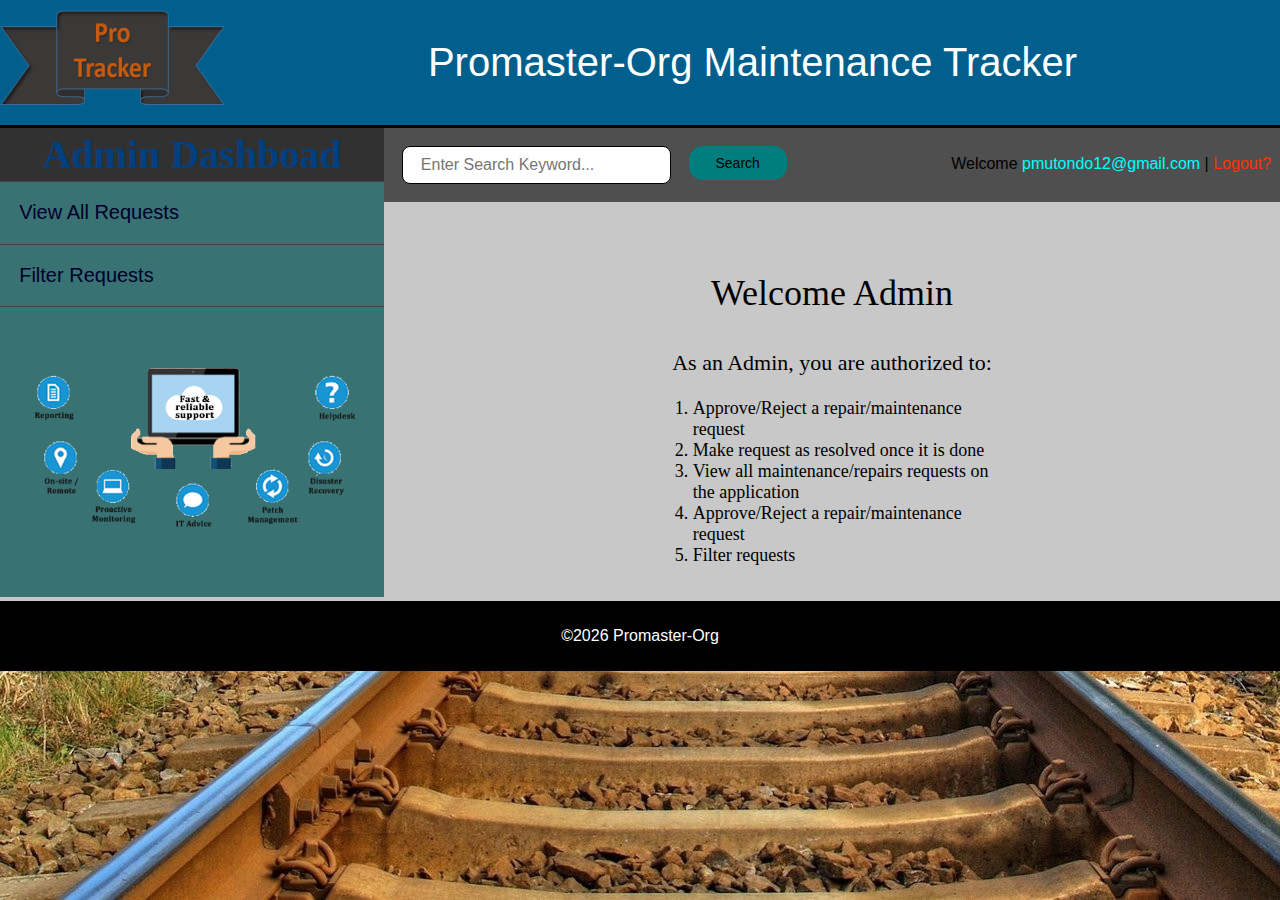
<file: admin_dashboard.html>
<!DOCTYPE html>
<head>
	<meta http-equiv="Content-Type" content="text/html; charset=UTF-8">
	 <meta name="viewport" content="width=device-width, initial-scale=1.0"> 
    <title>Promaster-Org Maintenance Tracker</title>
    <link rel="stylesheet" type="text/css" href="css/Styles.css">
    <script src="Js/JSValidate.js" type="text/javascript"></script>
    <script src=" http://code.jquery.com/jquery-1.7.2.min.js"></script>
</head>
<div id="container">
    <div id="header">
        <img src="images/logo.png" id="logo">
        <p>Promaster-Org Maintenance Tracker</p>
    </div>
    <div id="section">
            <div id="left_nav">
                <div class="dashboard">Admin Dashboad</div>
                <div class="btn_dashboard">View All Requests</div>
                <div class="btn_dashboard" onClick="return getFilter()">Filter Requests</div>
                    <div class="btn_dropdown">
						<div class="filter_requests">Filter By Date</div>
						<div class="filter_requests">Filter By User</div>
						<div class="filter_requests">Filter By Type</div>
						<div class="filter_requests">Filter By Application</div>
						<div class="filter_requests">View Approved Requests</div>
						<div class="filter_requests">View Rejected Requests</div>
						<div class="filter_requests">View Resolved Requests</div>
						<div class="filter_requests">View Pending Requests</div>
                    </div>
                <div class="btn_space"><img src="images/services.png"  alt="services" style="padding-bottom:2%;"></div>
            </div>
            <div id="right_nav">
                <div class="right_nav_top">
                    <form name="frm_search" action="#search.php" method="POST">
                        <input type="search" placeholder="Enter Search Keyword..." class="search" required>
                        <input type="submit" value="Search" class="btn_search">
                    </form>
                        <p style="margin:3% 1%; float:right;">Welcome <span style="color:aqua">pmutondo12@gmail.com
                        </span> | <span style="color:darkblue; cursor: pointer"><a href="index.html">Logout?</a></span></p>
                </div>
				<!--Contents-->
                <div class="right_nav_content">
                    <br><br>
                        <p style="text-align: center; font-size: 36px; margin-top:20%;">Welcome Admin</p>
                        <p style="font-size: 22px;">As an Admin, you are authorized to:</p>
                        <ol>
                            <li>Approve/Reject a repair/maintenance request</li>
                            <li>Make request as resolved once it is done</li>
                            <li>View all maintenance/repairs requests on the application</li>
                            <li>Approve/Reject a repair/maintenance request</li>
                            <li>Filter requests</li>
                        </ol>
                </div>
            </div>
            <div id="filtered_contents">
			<div class="right_nav_top">
                    <form name="frm_search" action="#search.php" method="POST">
                        <input type="search" placeholder="Enter Search Keyword..." class="search" required>
                        <input type="submit" value="Search" class="btn_search">
                    </form>
                        <p style="margin:3% 1%; float:right;">Welcome <span style="color:aqua">pmutondo12@gmail.com
                        </span> | <span style="color:darkblue; cursor: pointer"><a href="index.html">Logout?</a></span></p>
                </div>
                    <table id="contents_tb" border="1" cellpadding="5">
                        <tr><th  colspan="7">Client Requests</th></tr>
                        <tr>
                             <th>Client ID</th>
                             <th>Application ID</th>
                             <th>Request Type</th>
                             <th>Client Maintenance or Request Statement</th>
                             <th>Request Date</th>
                             <th>Approve/Reject</th>
                             <th>Status</th>
                        </tr>
                        <tr>
                            <td>120987</td>
                            <td>101</td>
                            <td>Maintenance</td>
                            <td>Ugrade to the latest version.</td>
                            <td>05/23/2018</td>
                            <td><a href="#">Approve? </a> <a href="#">Reject?</a></td>
                            <td>Not resolved</td>
                        </tr>
						<tr>
                            <td>176589</td>
                            <td>32</td>
                            <td>Repair</td>
                            <td>Cant login client accounts.</td>
                            <td>01/20/2018</td>
                            <td>Approved</td>
                            <td>Resolved</td>
                        </tr>
						    <tr>
                            <td>122387</td>
                            <td>121</td>
                            <td>Maintenance</td>
                            <td>Slowed performance.</td>
                            <td>01/25/2018</td>
                            <td>Approved</td>
                            <td>Not resolved</td>
                        </tr>
						    <tr>
                            <td>198987</td>
                            <td>112</td>
                            <td>Repair</td>
                            <td>Stoped working completely.</td>
                            <td>01/23/2018</td>
                            <td>Rejected</td>
                            <td>Resolved</td>
                        </tr>
                    </table>
                </div>
        </div>
    <div id="footer">
        <p>&copy;<script>document.write(getCurrentYear());</script> Promaster-Org</p>
    </div>
</div>
<body>
</body>
</file>
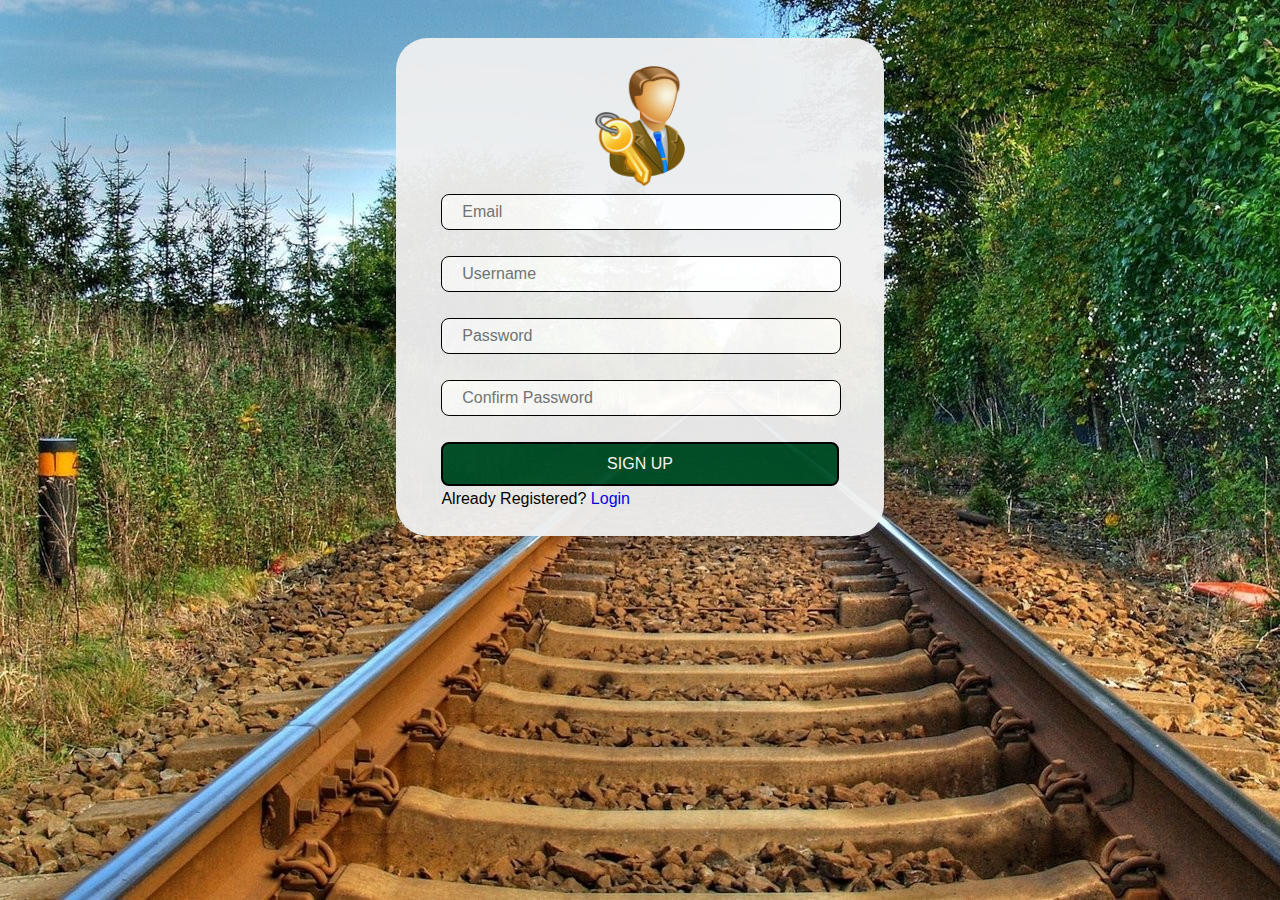
<file: signup.html>
<!DOCTYPE html>
<head>
	<meta http-equiv="Content-Type" content="text/html; charset=UTF-8">
	 <meta name="viewport" content="width=device-width, initial-scale=1.0"> 
    <title>Promaster-Org Maintenance Tracker</title>
    <link rel="stylesheet" type="text/css" href="css/Styles.css">
	<script src="Js/JSValidate.js" type="text/javascript"></script>
</head>
<div id="container">
    <div id="login-form">
        <form name="signupform" onsubmit="return registerUser()">
            <table>
				<tr><td id="img_account"><img src="images/img_login.jpg" height="120" width="120" alt="Login logo"></td></tr>
				 <tr><td><input type="email" name="email" placeholder="Email" class="inputs"></td></tr>
                <tr><td><span id="msg_email"></span></td></tr>
                <tr><td><input type="text" name="uname" placeholder="Username" class="inputs"></td></tr>
                <tr><td><span id="msg_uname"></span></td></tr>
                <tr><td><input type="password" name="password" placeholder="Password" class="inputs"></td></tr>
                <tr><td><span id="msg_pass"></span></td></tr>
				<tr><td><input type="password" name="cpassword" placeholder="Confirm Password" class="inputs"></td></tr>
                <tr><td><span id="msg_cpass"></span></td></tr>
                <tr><td><input type="submit" name="submit" value="SIGN UP" class="btnsubmit"></td></tr>
                <tr><td>Already Registered? <a href="index.html">Login</a></td></tr>
            </table>
        </form>
    </div>
</div>
<body>
</body>
</file>
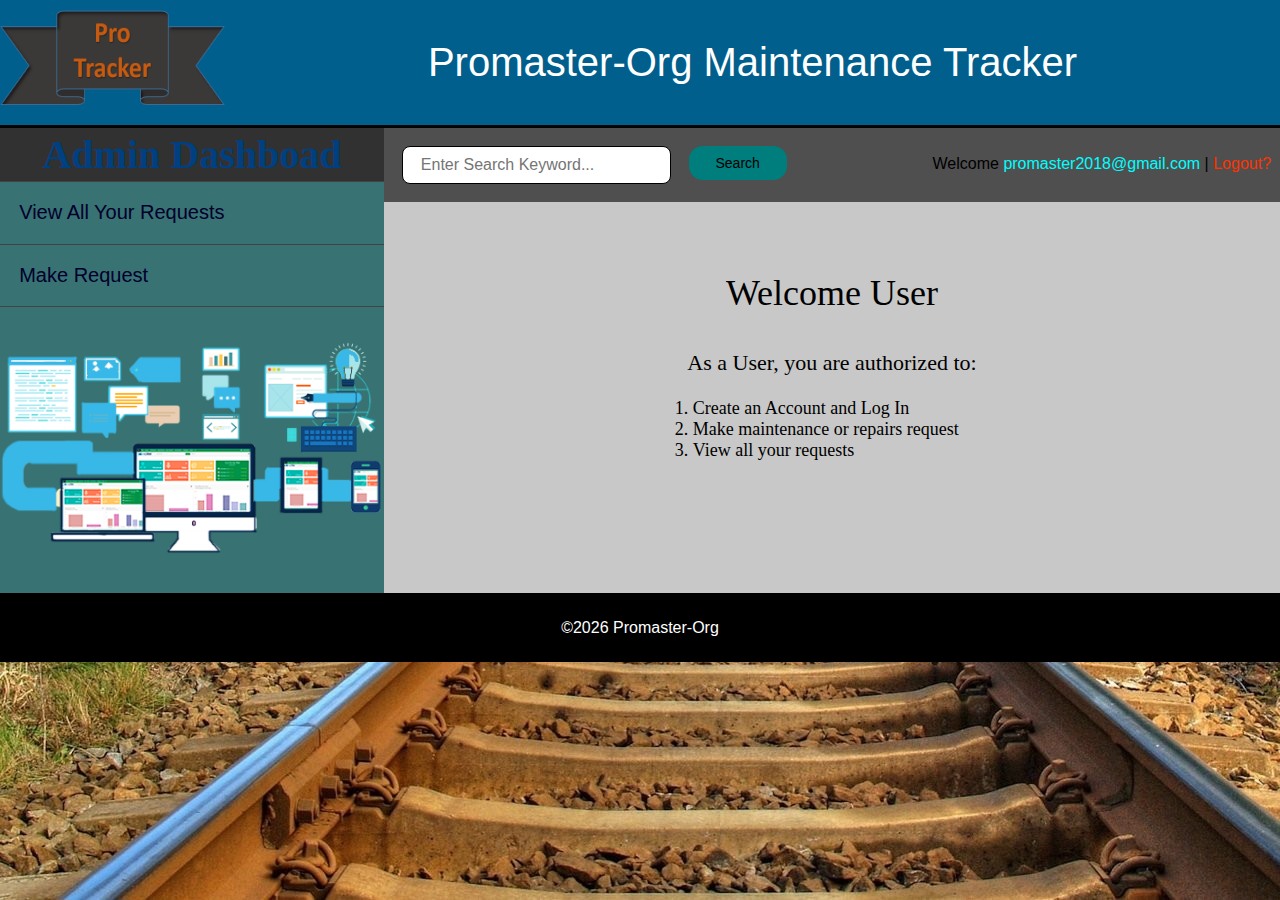
<file: user_dashboard.html>
<!DOCTYPE html>
<head>
	<meta http-equiv="Content-Type" content="text/html; charset=UTF-8">
	 <meta name="viewport" content="width=device-width, initial-scale=1.0"> 
    <title>Promaster-Org Maintenance Tracker</title>
    <link rel="stylesheet" type="text/css" href="css/Styles.css">
	<script src="Js/JSValidate.js" type="text/javascript"></script>
	<script src=" http://code.jquery.com/jquery-1.7.2.min.js"></script>
</head>
<div id="container">
    <div id="header">
        <img src="images/logo.png" id="logo">
        <p>Promaster-Org Maintenance Tracker</p>
    </div>
    <div id="section">
            <div id="left_nav">
                <div class="dashboard">Admin Dashboad</div>
                <div class="btn_dashboard">View All Your Requests</div>
				<div class="btn_dashboard" onClick="return getFilter()">Make Request</div>
				<div class="btn_dropdown">
				<div class="filter_requests">Maintenance Request</div>
				<div class="filter_requests">Repair Request</div>
				</div>
                <div class="btn_space"><img src="images/usr_services.png" alt="user services" style="margin:4% 0%;"></div>
            </div>
            <div id="right_nav">
                <div class="right_nav_top">
                    <form name="frm_search" action="#search.php" method="POST">
                        <input type="search" placeholder="Enter Search Keyword..." class="search" required>
                        <input type="submit" value="Search" class="btn_search">
                    </form>
                        <p style="margin:3% 1%; float:right;">Welcome <span style="color:aqua">promaster2018@gmail.com
                        </span> | <a href="index.html">Logout?</a></p>
                </div>
                <div class="right_nav_content">
                    <br><br>
                        <p style="text-align: center; font-size: 36px;margin-top:20%;">Welcome User</p>
                        <p style="font-size: 22px;">As a User, you are authorized to:</p>
                        <ol>
                            <li>Create an Account and Log In</li>
                            <li>Make maintenance or repairs request</li>
                            <li>View all your requests</li>
                        </ol>
                </div>
            </div>
        </div>
    <div id="footer">
        <p>&copy;<script>document.write(getCurrentYear());</script> Promaster-Org</p>
    </div>
</div>
<body>
</body>
</file>
<file: css/Styles.css>
body{
    background-color:#000000;
	background-attachment:fixed;
	background:url(../images/background-img.jpg) no-repeat left fixed;
    font-family:Arial;
	overflow:hidden;
    padding:0px;
    margin: 0px;
}
#container{
	width:100%;
	height:auto;
}
a{
	text-decoration:none;
}
th a{
	color:#000033;
}
#login-form{
    width: 35%;
    height: auto;
    padding: 20px;
    margin: 3% auto;
	background-color:#F0F0F0;
	border-radius:2em;
	opacity:0.95;
}
#login-form table{
	margin:5px auto;
	width:90%;
}
#login-form table span{
    color:#FF3333;
    font-style: italic;
    font-size: 16px;
	margin-top:0px;
}
.inputs{
    font-size: 1em;
    width:90%;
    border:1px;
    border-style: solid;
    padding:2% 5%;
    border-radius: 0.5em;
    }
.btnsubmit{
	font-size: 1em;
    width:100%;
	background-color:#004F27;
    border-style: solid;
    padding:11px 5%;
    border-radius: 0.5em;
	color:#FFFFFF;
	cursor:pointer;
}
.btnsubmit:hover{
	background-color:#007900;
	transition:0.2s;
}
#img_account{
    text-align:center;
}
#header{
	background-color:#005F8C;
	width:100%;
	text-align:center;
	border-bottom:solid 3px #040404;
	height:3%;
	float:left;
}
#header p{
	color:#FFFFFF;
	font-size:40px;
}
#logo{
	margin-top:5px;
	height:100px;
	width:225px;
	float:left;
}
#left_nav{
	background-color:#387272;
	width:30%;
	height:100%;
	float:left;
}
#section{
	width:100%;
	background-color:#C8C8C8;
	float:left;
}
#right_nav,#filtered_contents,#post_request{
	width:70%;
	height:auto;
	float:left;
}
#filtered_contents,#post_request{
display:none;
}
.dashboard{
	font-family:Blackadder ITC;
	font-size:40px;
	background-color:#313131;
	color:#004080;
	padding:0.8% 0px;
	text-align:center;
	font-weight:bold;
	border-bottom:solid #434343 1px;
}
.btn_dashboard{
	margin:0px;
	font-family:Arial;
	font-size:20px;
	color:#00002D;
	padding:5% 5%;
	border-bottom:solid #434343 1px;
}
.filter_requests{
	margin:0px;
	font-family:Arial;
	font-size:15px;
	color:#00002D;
	font-weight:bold;
	padding:5% 5%;
	border-bottom:solid #434343 1px;

}
.btn_dashboard:hover{
	background-color:#59A474;
	cursor:pointer;
}

td span{
	padding: 1.5%;
	vertical-align:text-top;
	border-radius: 1em;
}
.btn_dropdown{
	display:none;
	position:absolute;
	background-color:#B2B2B2;
	width:30%;
	z-index:3;
}
.btn_space{
	padding:5% 0px;
	overflow:hidden;
}
.right_nav_top{
	width:100%;
	background-color:#4F4F4F;
	margin-bottom:0.5%;
	float:left;
}
.search{
	margin:2% 2%;
	width:30%;
	padding:1% 2%;
	border-radius:0.5em;
	border:solid 1px;
	font-size:1em;
	float:left;
	}
.btn_search{
	padding:1% 3%;
	float:left;
	margin-top:2%;
	margin-bottom:2%;
	font-size:14px;
	background-color:#007D7D;
	border-radius:1em;
	border:hidden;
}
.btn_search:hover{
	background-color:#00E171;
	cursor:pointer;
}
.right_nav_content{
	width:40%;
	margin:4% auto;
	font-family:serif;
	text-align:center;
}
ol{
 text-align:left;
 font-size:18px;
}
.btn_space img{
	height:100%;
	width:100%;
	margin:0% auto;
}
#footer{
	background-color:#000000;
	text-align:center;
	width:100%;
	float:left;
}
#footer p{
	margin:2% auto;
	font-size:16px;
	color:#FFFFFF;
}
p a{
	text-decoration:none;
	color:#FF3300;
}
#contents_tb{
	width:95%;
	margin:0% auto;
	background-color:#CCCCCC;
}
#contents_tb tr{
	font-size:14px;
}
#contents_tb th{
	padding:5% auto;
	background-color:#666666;
}
#contents_tb tr:nth-child(even){
	background-color:#ACACAC;
}
#contents_tb tr:nth-child(odd){
	background-color:#FFFFFF;
}
.filter_requests table{
	width:100%;
}
.btn_filter{
	background-color:#006633;
	border-radius:2em;
	width:100%;
	border:hidden;
	font-weight:bold;
	padding:3% 20%;
	cursor:pointer;
}
.btn_filter:hover{
	background-color:#00D76B;
	transition:0.2s;
}
#request_form{
	width:50%;
	height:auto;
	margin:5% auto;
}
fieldset{
	border-radius:2em;
}
legend{
	font-size:36px;
	color:#7979FF;
	font-weight:bold;
}
textarea{
font-size:16px;
}
#pg_title{
	font-size: 2em;
	text-align: center; 
	color: forestgreen;
	font-weight:bold;
	margin:2% auto;
}
</file>
